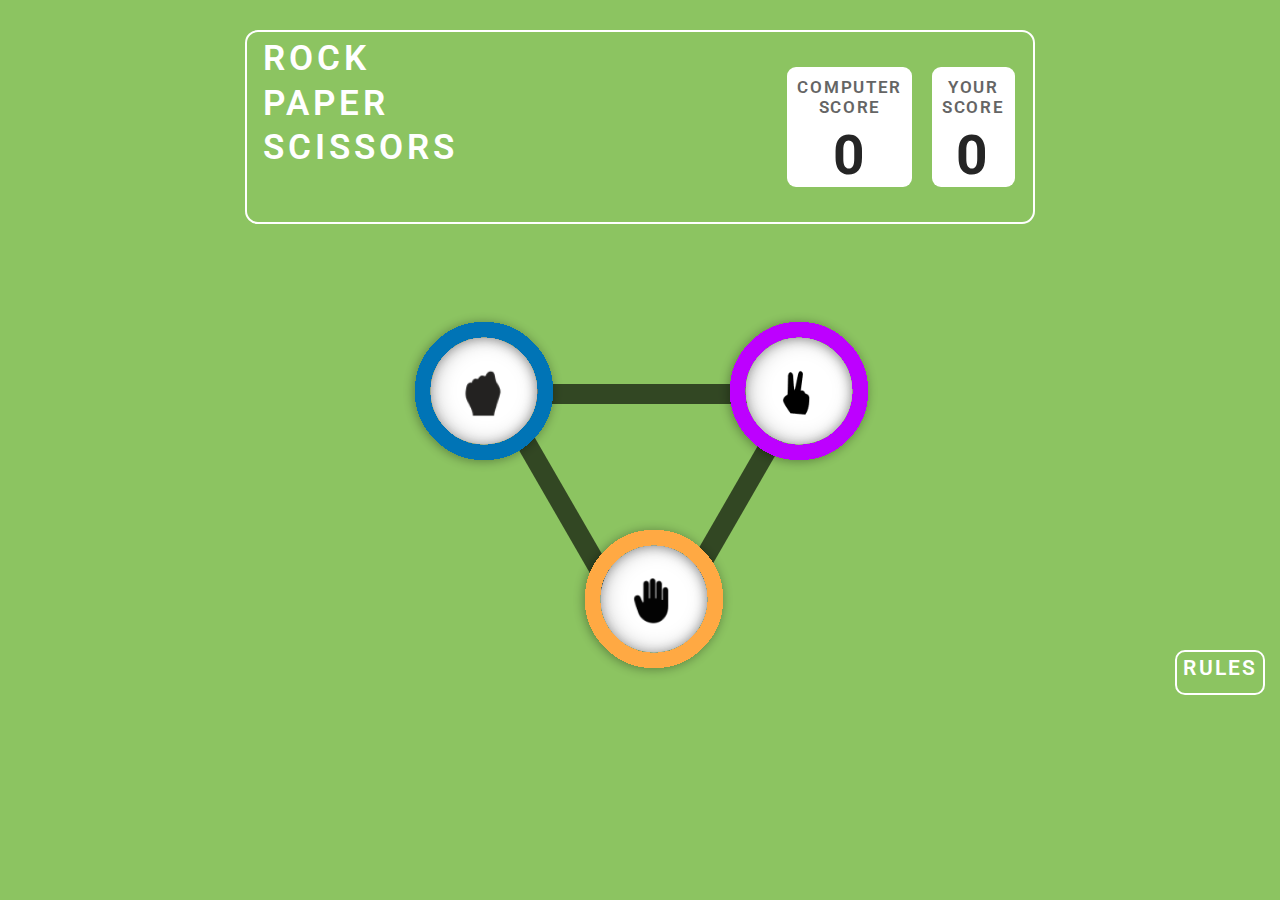
<file: index.html>
<!DOCTYPE html>
<html lang="en">

<head>
    <meta charset="UTF-8">
    <meta name="viewport" content="width=device-width, initial-scale=1.0">
    <title>Rock Paper scissors game</title>
    <link rel="stylesheet" href="style.css">
</head>

<body>
    <div class="container">
        <header class="header">
            <div class="moves">
                <div class="titles">ROCK</div>
                <div class="titles">PAPER</div>
                <div class="titles">SCISSORS</div>
            </div>
            <div class="score-board">
                <div class="pc-score">
                    <div>COMPUTER</div>
                    <div>SCORE</div>
                    <div class="scoreAuto">0</div>
                </div>
                <div class="your-score">
                    <div>YOUR</div>
                    <div>SCORE</div>
                    <div class="player-score">0</div>
                </div>
            </div>
        </header>
    
        <section class="game">
            <div class="bar1"></div>
            <div class="bar2"></div>
            <div class="bar3"></div>
            <button class="choice-btn" data-choice="rock">
                <div class="choice rock rock0">
                    <img src="./assets/icon-rock.png" alt="Sample Rock Image">
                </div>
            </button>
            <button class="choice-btn" data-choice="scissors">
                <div class="choice scissors scissors0">
                    <img src="./assets/icon-scissors.png" alt="Sample Scissor Image">
                </div>
            </button>
            <button class="choice-btn" data-choice="paper">
                <div class="choice paper paper0">
                    <img src="./assets/icon-paper.png" alt="Sample Paper Image">
                </div>
            </button>
        </section>
       
    </div>

    
    <section class="results hidden">
        <h2 class="results__heading">YOU PICKED</h2>
        <h2 class="results__heading">PC PICKED</h2>
        <div class="results__result"></div>
        <div class="results__winner hidden">
            <h3 class="results__text"></h3>
            <h2 class="against hidden">AGAINST PC</h2>
            <button class="play-again"></button>
        </div>
        <div class="results__result"></div>
    </section>
    
    <section>
        <div class="rules"><button class="rules-btn">RULES</button></div>
        <div class="next hidden"><a href="victory.html"><button class="next-btn">NEXT</button></a></div>
        <div class="rules-temp hidden"><button class="rules-btn-temp">RULES</button></div>
        <div class="game-rules">
            <div class="close-div">
                <button class="close-btn">
                    X
                </button>
            </div>
            <div class="rules-div">
                <h2>GAME RULES</h2>
                <ul>
                    <li class="text"><span>Rock beats scissors, scissors beat paper, and paper beats rock.</span>
                    </li>
                    <li class="text"><span>Agree ahead of time whether you'll count off “rock, paper, scissors,
                            shoot” or just “rock, paper, scissors.”</span></li>
                    <li class="text"><span>Use rock, paper, scissors to settle minor decisions or simply play to
                            pass the time.</span></li>
                    <li class="text"><span>If both players lay down the same hand, each player lays down another
                            hand</span></li>
                </ul>
            </div>
        </div>
    </section> 

    <script src="script.js"></script>
</body>

</html>
</file>
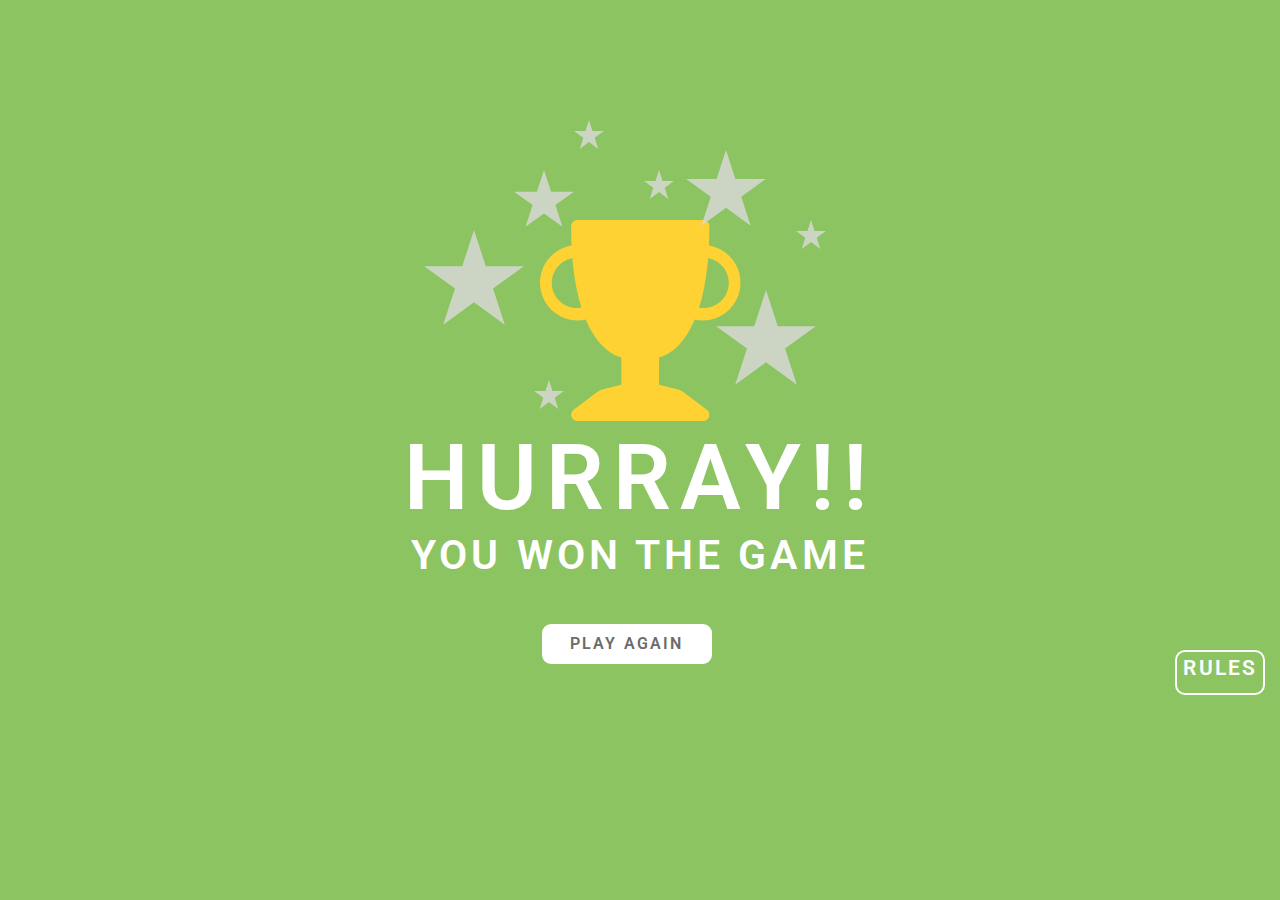
<file: victory.html>
<!DOCTYPE html>
<html lang="en">

<head>
    <meta charset="UTF-8">
    <meta name="viewport" content="width=device-width, initial-scale=1.0">
    <title>Victory page</title>
    <link rel="stylesheet" href="style.css">
   
</head>

<body>
    <main>
        <div class="hurray">
            <div class="stars">
                <img src="./assets/star.svg" alt="star icons" class="star-1" />
                <img src="./assets/star.svg" alt="star icons" class="star-2" />
                <img src="./assets/star.svg" alt="star icons" class="star-3" />
                <img src="./assets/star.svg" alt="star icons" class="star-4" />
                <img src="./assets/star.svg" alt="star icons" class="star-5" />
                <img src="./assets/star.svg" alt="star icons" class="star-6" />
                <img src="./assets/star.svg" alt="star icons" class="star-7" />
                <img src="./assets/star.svg" alt="star icons" class="star-8" />
            </div>
            <img src="./assets/Vector.png" alt="trophy image" class="trophy" />

            <div class="hurray-text ">
                <h1>HURRAY!!</h1>
                <p>YOU WON THE GAME</p>
            </div>
            <div class="play-div"><a class="play-btn" href="index.html">PLAY AGAIN</a></div>

    </main>

    <section class="rules-part">
        <div class="rules"><button class="rules-btn">RULES</button></div>

        <div class="game-rules">
            <div class="close-div">
                <button class="close-btn">
                    X
                </button>
            </div>
            <div class="rules-div">
                <h2>GAME RULES</h2>
                <ul>
                    <li class="text"><span>Rock beats scissors, scissors beat paper, and paper beats rock.</span>
                    </li>
                    <li class="text"><span>Agree ahead of time whether you'll count off “rock, paper, scissors,
                            shoot” or just “rock, paper, scissors.”</span></li>
                    <li class="text"><span>Use rock, paper, scissors to settle minor decisions or simply play to
                            pass the time.</span></li>
                    <li class="text"><span>If both players lay down the same hand, each player lays down another
                            hand</span></li>
                </ul>
            </div>
        </div>

    </section>
    <script src="script.js"></script>
</body>

</html>
</file>
<file: style.css>
@import url('https://fonts.googleapis.com/css2?family=DM+Sans:opsz@9..40&family=Dangrek&family=Delius+Unicase&family=Lato:wght@400;700&family=Poppins:wght@400;700&family=Roboto:wght@400;700&display=swap');

* {
    margin: 0;
    padding: 0;
    box-sizing: border-box;
}

body {
    background: #8CC461;
}

.container {
    position: relative;
    max-width: 800px;
    margin: 25px auto 0;
    padding: 5px;
}

.header {
    display: flex;
    justify-content: space-between;
    padding: 5px 10px;
    border-radius: 13px;
    border: 2px solid #FFF;
}


.moves {
    height: 20vh;
    width: 30vh;
    display: flex;
    flex-direction: column;
    text-align: left;
    gap: 2.5px;
    color: #FFF;
    font-family: 'Roboto', sans-serif;
    font-size: 2.2rem;
    font-style: normal;
    font-weight: 600;
    line-height: normal;
    letter-spacing: 4px;
    padding-left: 6px;
}


.score-board {
    height: 20vh;
    width: 30vw;
    display: flex;
    align-items: center;
    justify-content: center;
    padding: 10px 10px;
    gap: 20px;
    padding-left: 150px;
}

.pc-score {
    border: none;
    height: 120px;
    width: 140px;
    padding: 10px 10px;
    text-align: center;
    color: #656565;
    font-family: 'Roboto', sans-serif;
    font-size: 17px;
    font-style: normal;
    font-weight: 600;
    line-height: normal;
    letter-spacing: 1.7px;
    border-radius: 9px;
    background: #FFF;
}

.your-score {
    border: none;
    height: 120px;
    width: 140px;
    padding: 10px 10px;
    color: #656565;
    font-family: 'Roboto', sans-serif;
    font-size: 17px;
    font-style: normal;
    font-weight: 600;
    line-height: normal;
    letter-spacing: 1.7px;
    text-align: center;
    border-radius: 9px;
    background: #FFF;
}

.player-score {
    color: #252525;
    text-align: center;
    font-family: 'Roboto', sans-serif;
    font-size: 55px;
    font-style: normal;
    font-weight: 700;
    line-height: normal;
    margin-top: 6px;
}

.scoreAuto {
    color: #252525;
    text-align: center;
    font-family: 'Roboto', sans-serif;
    font-size: 55px;
    font-style: normal;
    font-weight: 700;
    line-height: normal;
    margin-top: 6px;
}

.rules {
    border-radius: 10px;
    border: 2px solid #FFF;
    height: 5vh;
    width: 7vw;
    color: #FFF;
    text-align: center;
    padding: 4px;
    position: absolute;
    top: 650px;
    right: 15px;
    cursor: pointer;
}

.rules-btn {
    border-radius: 10px;
    border: none;
    background: none;
    color: #FFF;
    font-family: 'Roboto', sans-serif;
    font-size: 21px;
    font-style: normal;
    font-weight: 600;
    line-height: normal;
    letter-spacing: 2.1px;
    text-align: center;
    cursor: pointer;
}


.rules-temp {
    border-radius: 10px;
    border: 2px solid #FFF;
    height: 5vh;
    width: 7vw;
    color: #FFF;
    text-align: center;
    padding: 4px;
    position: absolute;
    top: 650px;
    right: 160px;
    cursor: pointer;
}

.rules-btn-temp {
    border-radius: 10px;
    border: none;
    background: none;
    color: #FFF;
    font-family: 'Roboto', sans-serif;
    font-size: 21px;
    font-style: normal;
    font-weight: 600;
    line-height: normal;
    letter-spacing: 2.1px;
    text-align: center;
    cursor: pointer;
}

.next {
    border-radius: 10px;
    border: 2px solid #FFF;
    height: 5vh;
    width: 7vw;
    color: #FFF;
    text-align: center;
    padding: 4px;
    position: absolute;
    top: 650px;
    right: 15px;
    cursor: pointer;
}

.next-btn {
    border-radius: 10px;
    border: none;
    background: none;
    color: #FFF;
    font-family: 'Roboto', sans-serif;
    font-size: 21px;
    font-style: normal;
    font-weight: 600;
    line-height: normal;
    letter-spacing: 2.1px;
    text-align: center;
    cursor: pointer;
    text-transform: uppercase;
}

.game-rules {
    border-radius: 13px;
    border: 7px solid #FFF;
    background: #004429;
    height: 45vh;
    width: 18vw;
    position: absolute;
    top: 320px;
    right: 25px;
    pointer-events: none;
    opacity: 0;
    transition: opacity 0.3s ease-in-out;
}

.display-rules {
    opacity: 1;
    pointer-events: initial;
}

.rules-div h2 {
    padding-bottom: 6px;
    text-align: center;
    color: #FFF;
    font-family: 'Roboto', sans-serif;
    font-weight: 500;
}

.rules-div {
    margin: 3px 10px;
    padding: 10px;
}

.rules-div ul li {
    padding: 5px;
    margin-left: 8px;
    list-style-type: square;
    color: #FFD600;
    font-family: 'Roboto', sans-serif;
    font-size: 15px;
}

.rules-div ul li span {
    color: #fff;
    font-size: 12px;
    text-align: start;
}


.close-div {
    border: none;
    height: 8.9vh;
    width: 4.1vw;
    border-radius: 50%;
    align-items: center;
    display: flex;
    align-items: center;
    justify-content: center;
    background: url(./assets/Ellipse-6.svg) no-repeat;
    position: absolute;
    top: -40px;
    right: -22px;
    padding-bottom: 35px;
    padding-right: 2px;

}

.close-btn {
    height: 6.9vh;
    width: 3.1vw;
    border-radius: 50%;
    background: none;
    cursor: pointer;
    border: none;
    font-family: 'Dangrek', sans-serif;
    font-weight: 400;
    color: #fff;
    font-size: 40px;
    margin-top: 15px;
}

.bar1 {
    position: absolute;
    border: 10px solid rgba(0, 0, 0, 0.64);
    width: 245px;
    height: 0px;
    left: 270px;
    top: 160px;
    z-index: -1;
}

.bar2 {
    position: absolute;
    border: 10px solid rgba(0, 0, 0, 0.64);
    width: 250px;
    height: 0px;
    transform: rotate(60deg);
    top: 250px;
    left: 180px;
    z-index: -1;

}

.bar3 {
    position: absolute;
    border: 10px solid rgba(0, 0, 0, 0.64);
    width: 250px;
    height: 0px;
    transform: rotate(-60deg);
    right: 180px;
    bottom: 180px;
    z-index: -1;
}

.game {
    position: relative;
    display: grid;
    grid-template-columns: repeat(2, 1fr);
    grid-template-areas:
        "rock scissors"
        "paper paper";
    place-items: center;
    height: 30rem;
    padding-top: 4rem;
    z-index: 1001;
}

.choice-btn {
    border: none;
    outline: none;
    background: none;
    cursor: pointer;
    z-index: 10;
}

.choice {
    position: relative;
    width: 160px;
    height: 160px;
    border-radius: 50%;
    display: grid;
    place-items: center;
}

.choice img {
    transform: scale(0.8);
}

.choice.rock {
    background: url(./assets/Group-2.svg) no-repeat;
    background-size: 100%;
}

.rock0 {
    margin-left: 80px;
}

.choice.scissors {
    background: url(./assets/Group-3.svg) no-repeat;
    background-size: 100%;
}

.scissors0 {
    margin-right: 80px;
}

.choice.paper {
    background: url(./assets/Group-1.svg) no-repeat;
    background-size: 100%;
}

.paper0 {
    margin-left: 25px;
}

.choice-btn[data-choice="paper"] {
    grid-area: paper;
}

.choice-btn[data-choice="rock"] {
    grid-area: rock;
}

.choice-btn[data-choice="scissors"] {
    grid-area: scissors;
}

.results {
    display: grid;
    grid-template-columns: repeat(2, 1fr);
    place-items: center;
    grid-template-areas:
        "you-title pc-title"
        "you-picked pc-picked";
    max-width: 900px;
    margin: 80px auto 0;

}

.results__heading {
    color: #FFF;
    font-family: 'Roboto', sans-serif;
    font-size: 20px;
    font-style: normal;
    font-weight: 600;
    line-height: normal;
    letter-spacing: 1.7px;
    padding: 3rem 0 5rem;
}

.results__result {
    min-width: 160px;
    min-height: 160px;
    border-radius: 50%;
    background: #8CC461;
    transform: scale(1.3);
    z-index: -1;

}

.results__heading:first-of-type {
    grid-area: you-title;
}

.results__heading:last-of-type {
    grid-area: pc-title;
}

.results__result:first-of-type {
    grid-area: you-picked;
}

.results__result:last-of-type {
    grid-area: pc-picked;
}

.winner .choice {
    box-shadow: 0 0 0 30px #279b27, 0 0 0 50px #32a62f, 0 0 0 80px #66b248;
    animation: winner 2s ease forwards;

}

@keyframes winner {
    from {
        opacity: 0;
    }

    to {
        opacity: 1;
    }

}

.results.show-winner {
    grid-template-columns: repeat(3, 1fr);
    grid-template-areas:
        "you-title . pc-title"
        "you-picked result-winner pc-picked";
}

.results__winner {
    grid-area: result-winner;
    display: grid;
    place-items: center;
}

.results__text {
    font-size: 2.4rem;
    padding-bottom: 1.5rem;
    color: #fff;
    text-align: center;
    font-family: 'Roboto', sans-serif;
    font-size: 29px;
    font-style: normal;
    font-weight: 800;
    line-height: normal;
    letter-spacing: 3.9px;
    text-transform: uppercase;


}

.against {
    color: #FFF;
    text-align: center;
    font-family: 'Roboto', sans-serif;
    font-size: 17px;
    font-style: normal;
    font-weight: 800;
    line-height: normal;
    letter-spacing: 2.5px;
    margin-top: -20px;
}

.play-again {
    background: #fff;
    outline: none;
    border: 2px solid transparent;
    border-radius: 9px;
    color: #6B6B6B;
    font-family: 'Roboto', sans-serif;
    font-size: 12px;
    font-style: normal;
    font-weight: 600;
    line-height: normal;
    letter-spacing: 1.5px;
    padding: 2px 2px;
    text-transform: uppercase;
    cursor: pointer;
    height: 35px;
    width: 150px;
    margin-top: 15px;

}

.hurray {
    width: 40%;
    margin: auto;
    margin-top: 220px;
    text-align: center;
    position: relative;
}

.stars .star-1 {
    width: 100px;
    position: absolute;
    top: 10px;
    left: 40px;
}

.stars .star-2 {
    width: 80px;
    position: absolute;
    top: -70px;
    right: 130px;
}

.stars .star-3 {
    width: 30px;
    position: absolute;
    top: -100px;
    left: 190px;
}

.stars .star-4 {
    width: 30px;
    position: absolute;
    top: -50px;
    left: 260px;
}

.stars .star-5 {
    width: 30px;
    position: absolute;
    left: 150px;
    top: 160px;
}

.stars .star-6 {
    width: 100px;
    position: absolute;
    top: 70px;
    right: 80px;
}

.stars .star-7 {
    width: 30px;
    position: absolute;
    top: 0;
    right: 70px;
}


.stars .star-8 {
    width: 60px;
    position: absolute;
    top: -50px;
    left: 130px;
}

.hurray-text h1 {
    color: #FFF;
    text-align: center;
    font-family: 'Roboto', sans-serif;
    font-size: 91px;
    font-style: normal;
    font-weight: 600;
    line-height: normal;
    letter-spacing: 9.1px;
}

.hurray-text p {
    color: #FFF;
    text-align: center;
    font-family: 'Roboto', sans-serif;
    font-size: 41px;
    font-style: normal;
    font-weight: 600;
    line-height: normal;
    letter-spacing: 4.1px;
}

.play-div {
    width: 170px;
    height: 40px;
    align-items: center;
    border-radius: 9px;
    background: #FFF;
    border: none;
    outline: none;
    position: absolute;
    right: 36%;
    padding: 10px;
    margin-top: 45px;
    cursor: pointer;

}

.play-btn {
    background: none;
    border: none;
    outline: none;
    color: #6B6B6B;
    font-family: 'Roboto', sans-serif;
    font-weight: 600;
    letter-spacing: 2.1px;
    cursor: pointer;
    text-decoration: none;

}


.hidden {
    display: none;
}
</file>
